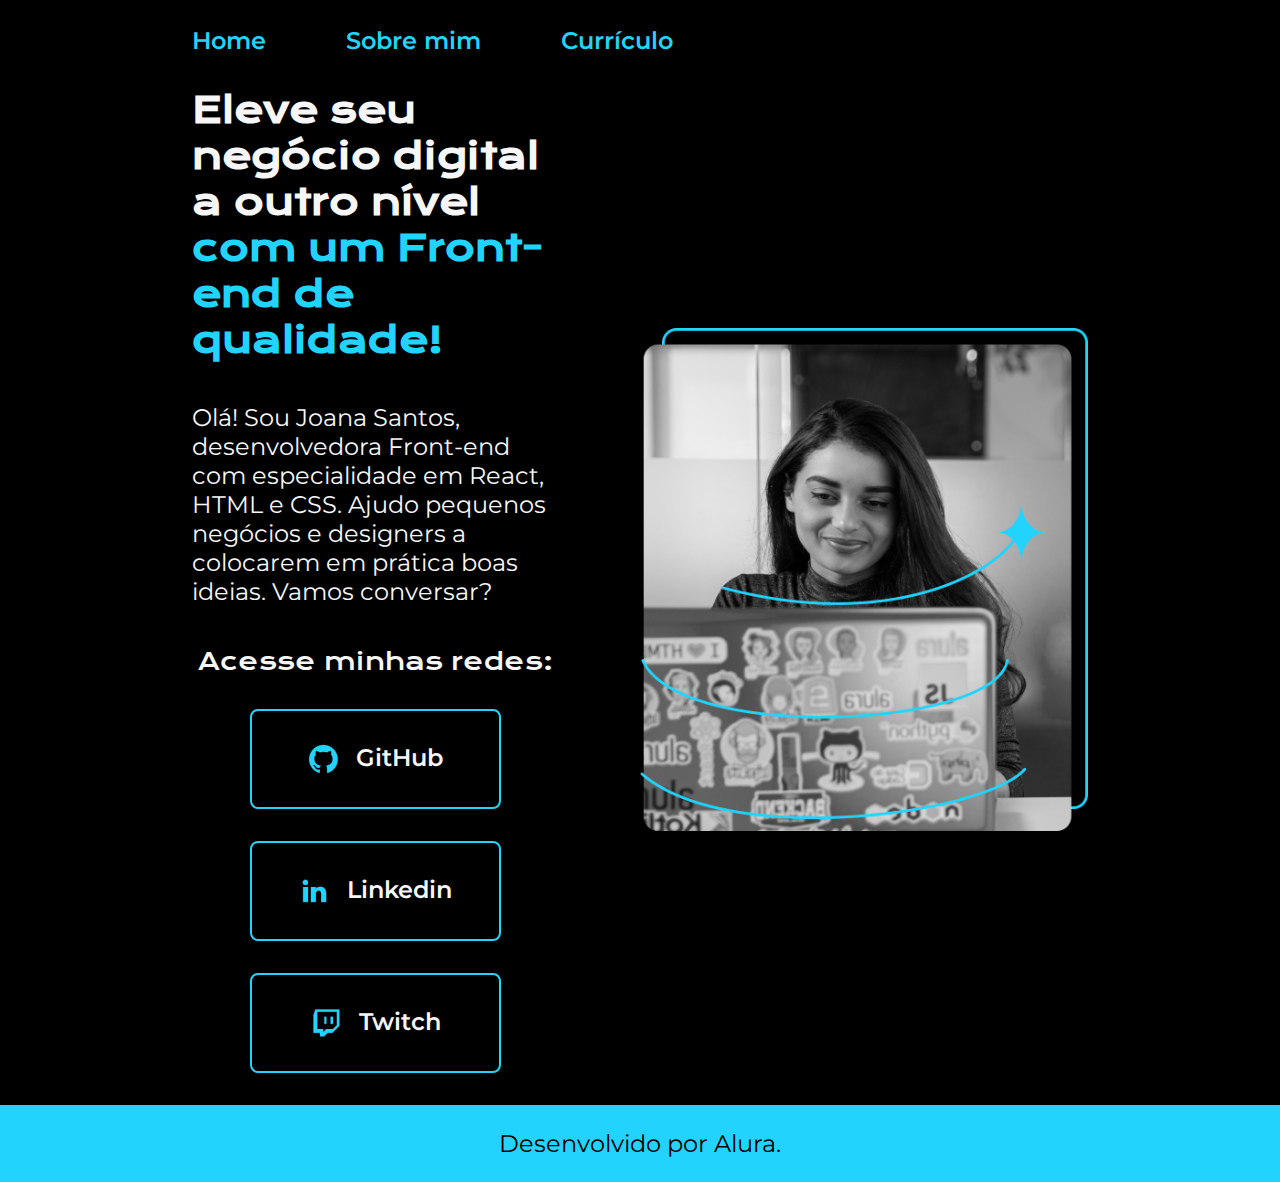
<file: index.html>
<!DOCTYPE html>
<html lang="pt-br">
<head>
    <meta charset="UTF-8"> 
    <meta name="viewport" content="width=device-width, initial-scale=1.0">
    <title>Portifolio</title>
    <link rel="stylesheet" href="./styles/style.css">
</head>
<body>
    <header class="cabecalho">
        <nav class="cabecalho__menu">
            <a class="cabecalho__menu__link" href="index.html">Home</a>
            <a class="cabecalho__menu__link" href="about.html">Sobre mim</a>
            <a class="cabecalho__menu__link" href="curriculo.html">Currículo</a>
        </nav>
    </header>

    <main class="apresentacao">
        <section class="apresentacao__conteudo">
            <h1 class="apresentacao__conteudo__titulo">Eleve seu negócio digital a outro nível 
            <strong class="titulo-destaque">com um Front-end de qualidade!
            </strong></h1>
            <p class="apresentacao__conteudo__texto">Olá! Sou Joana Santos, desenvolvedora 
            Front-end com especialidade em React, HTML e
            CSS. Ajudo pequenos negócios e designers a 
            colocarem em prática boas ideias. Vamos 
            conversar?</p>
            <div class="apresentacao__links">
                <h2 class="apresentacao__links__minhasredes">Acesse minhas redes:</h2>
                <a class="apresentacao__links__navegacao" href="https://github.com">
                    <img src="./assets/github.png"> 
                    GitHub
                </a>
                <a class="apresentacao__links__navegacao" href="https://linkedin.com">
                    <img src="./assets/linkedin.png"> 
                    Linkedin
                </a>
                <a class="apresentacao__links__navegacao" href="https://twitch.com">
                    <img src="./assets/twitch.png"> 
                    Twitch
                </a>
            </div>
        </section>
        <img class="apresentacao__imagem" src="./assets/Imagem.png" alt="Foto da Joana Santos programando">
    </main>

    <footer class="rodape">Desenvolvido por Alura.</footer>
</body>
</html>
</file>
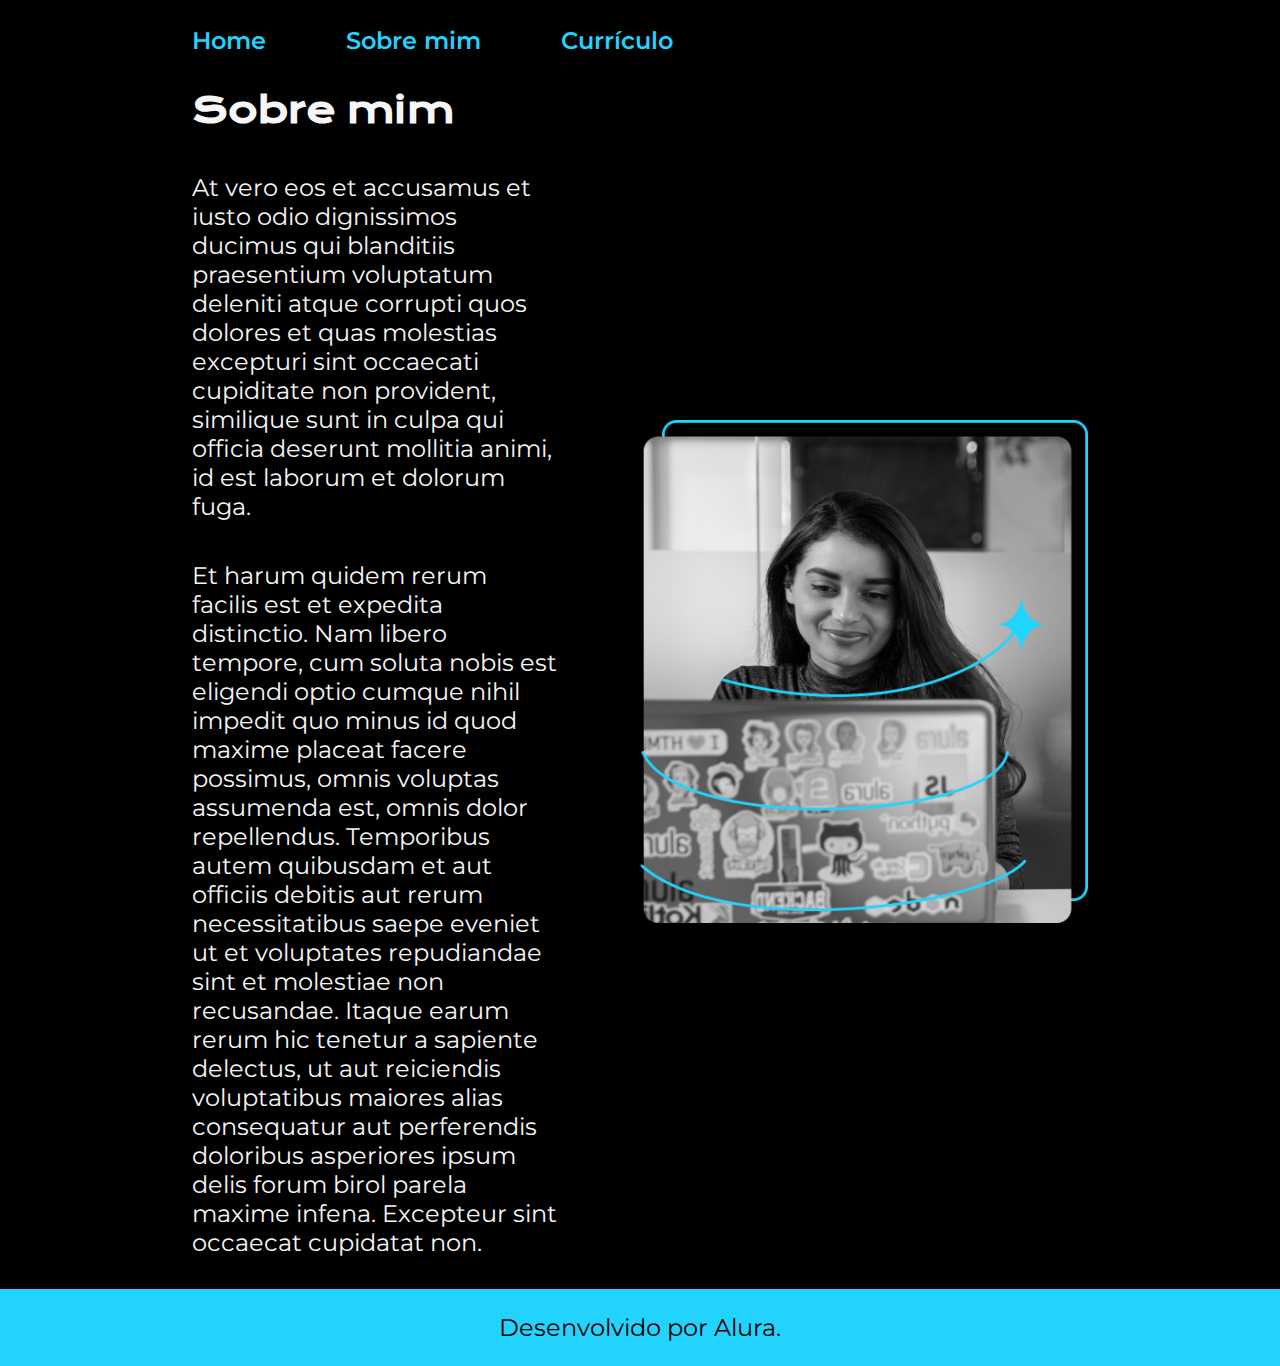
<file: about.html>
<!DOCTYPE html>
<html lang="en">
<head>
    <meta charset="UTF-8">
    <meta name="viewport" content="width=device-width, initial-scale=1.0">
    <title>Sobre mim</title>
    <link rel="stylesheet" href="./styles/style.css">
</head>
<body>
    <header class="cabecalho">
        <nav class="cabecalho__menu">
            <a class="cabecalho__menu__link" href="index.html">Home</a>
            <a class="cabecalho__menu__link" href="about.html">Sobre mim</a>
            <a class="cabecalho__menu__link" href="curriculo.html">Currículo</a>
        </nav>
    </header>

    <main class="apresentacao">
        <section class="apresentacao__conteudo">
            <h1 class="apresentacao__conteudo__titulo">Sobre mim</h1>
            <p class="apresentacao__conteudo__texto">At vero eos et accusamus et iusto odio dignissimos ducimus qui blanditiis praesentium voluptatum deleniti atque corrupti quos dolores et quas molestias excepturi sint occaecati cupiditate non provident, 
                similique sunt in culpa qui officia deserunt mollitia animi, id est laborum et dolorum fuga.
            </p>
            <p class="apresentacao__conteudo__texto">Et harum quidem rerum facilis est et expedita distinctio. Nam libero tempore, cum soluta nobis est eligendi optio cumque nihil impedit quo minus id quod maxime placeat facere possimus, 
                omnis voluptas assumenda est, omnis dolor repellendus. Temporibus autem quibusdam et aut officiis debitis aut rerum necessitatibus saepe eveniet ut et voluptates repudiandae sint et molestiae non recusandae. 
                Itaque earum rerum hic tenetur a sapiente delectus, ut aut reiciendis voluptatibus maiores alias consequatur aut perferendis doloribus asperiores ipsum delis forum birol parela maxime infena. 
                Excepteur sint occaecat cupidatat non.
            </p>
        </section>
        <img class="apresentacao__imagem" src="./assets/Imagem.png" alt="Foto da Joana Santos programando">
    </main>

    <footer class="rodape">Desenvolvido por Alura.</footer>
</body>
</html>
</file>
<file: styles/style.css>
@import url('https://fonts.googleapis.com/css2?family=Krona+One&family=Montserrat&display=swap');

:root{
    --cor-primaria: #000000;
    --cor-secundaria: #F6F6F6;
    --cor-terciaria: #22D4FD;
    --cor-hover: #272727;

    --fonte-primaria: 'Krona One', sans-serif;
    --fonte-secundaria: 'Montserrat', sans-serif;
}

*{
    margin: 0;
    padding: 0;
}

.cabecalho{
    padding: 2% 0% 0% 15%;
}

.cabecalho__menu{
    display: flex;
    gap: 80px;
}

.cabecalho__menu__link{
    font-family: var(--fonte-secundaria);
    font-size: 1.5rem;
    font-weight: 600;
    color: var(--cor-terciaria);
    text-decoration: none;
}

body{
    box-sizing: border-box;
    background-color: var(--cor-primaria);
    color: var(--cor-secundaria)
}

.titulo-destaque{
    color: var(--cor-terciaria);
}

.apresentacao{
    padding: 2.5% 15%;
    display: flex;
    align-items: center;
    justify-content: space-between;
    gap: 82px;
}

.apresentacao__conteudo{
    width: 50%;
    display: flex;
    flex-direction: column;
    gap: 40px;
}

.apresentacao__conteudo__titulo{
    font-family: var(--fonte-primaria);
    font-size: 2.25rem;
}

.apresentacao__conteudo__texto{
    font-family: var(--fonte-secundaria);
    font-size: 1.5rem;
}

.apresentacao__conteudo__texto a{
    text-decoration: none;
    color: var(--cor-terciaria);
}

.apresentacao__links{
    display: flex;
    flex-direction: column;
    align-items: center;
    gap: 32px;
}

.apresentacao__links__minhasredes{
    font-family: var(--fonte-primaria);
    font-size: 1.5rem;
    font-weight: 400;
}

.apresentacao__links__navegacao{
    display: flex;
    justify-content: center;
    gap: 16px;
    color: var(--cor-secundaria);
    width: 50%;
    font-family: var(--fonte-secundaria);
    font-size: 24px;
    font-weight: 600;
    text-align: center;
    text-decoration: none;
    padding: 32px;
    border-radius: 8px;
    border: 2px solid var(--cor-terciaria);
}

.apresentacao__links__navegacao:hover {
    background-color: var(--cor-hover);
}

.apresentacao__imagem{
    width: 50%;
}

.rodape{
    background-color: var(--cor-terciaria);
    color: var(--cor-primaria);
    font-family: var(--fonte-secundaria);
    font-size: 1.5rem;
    font-weight: 400;
    padding: 24px;
    text-align: center;
}

@media (max-width: 1200px){
    .cabecalho{
        padding: 10%;
    }

    .cabecalho__menu{
        justify-content: center;
    }

    .apresentacao{
        flex-direction: column-reverse;
        padding: 5%;
    }

    .apresentacao__conteudo{
        width: auto;
    }
}
</file>
